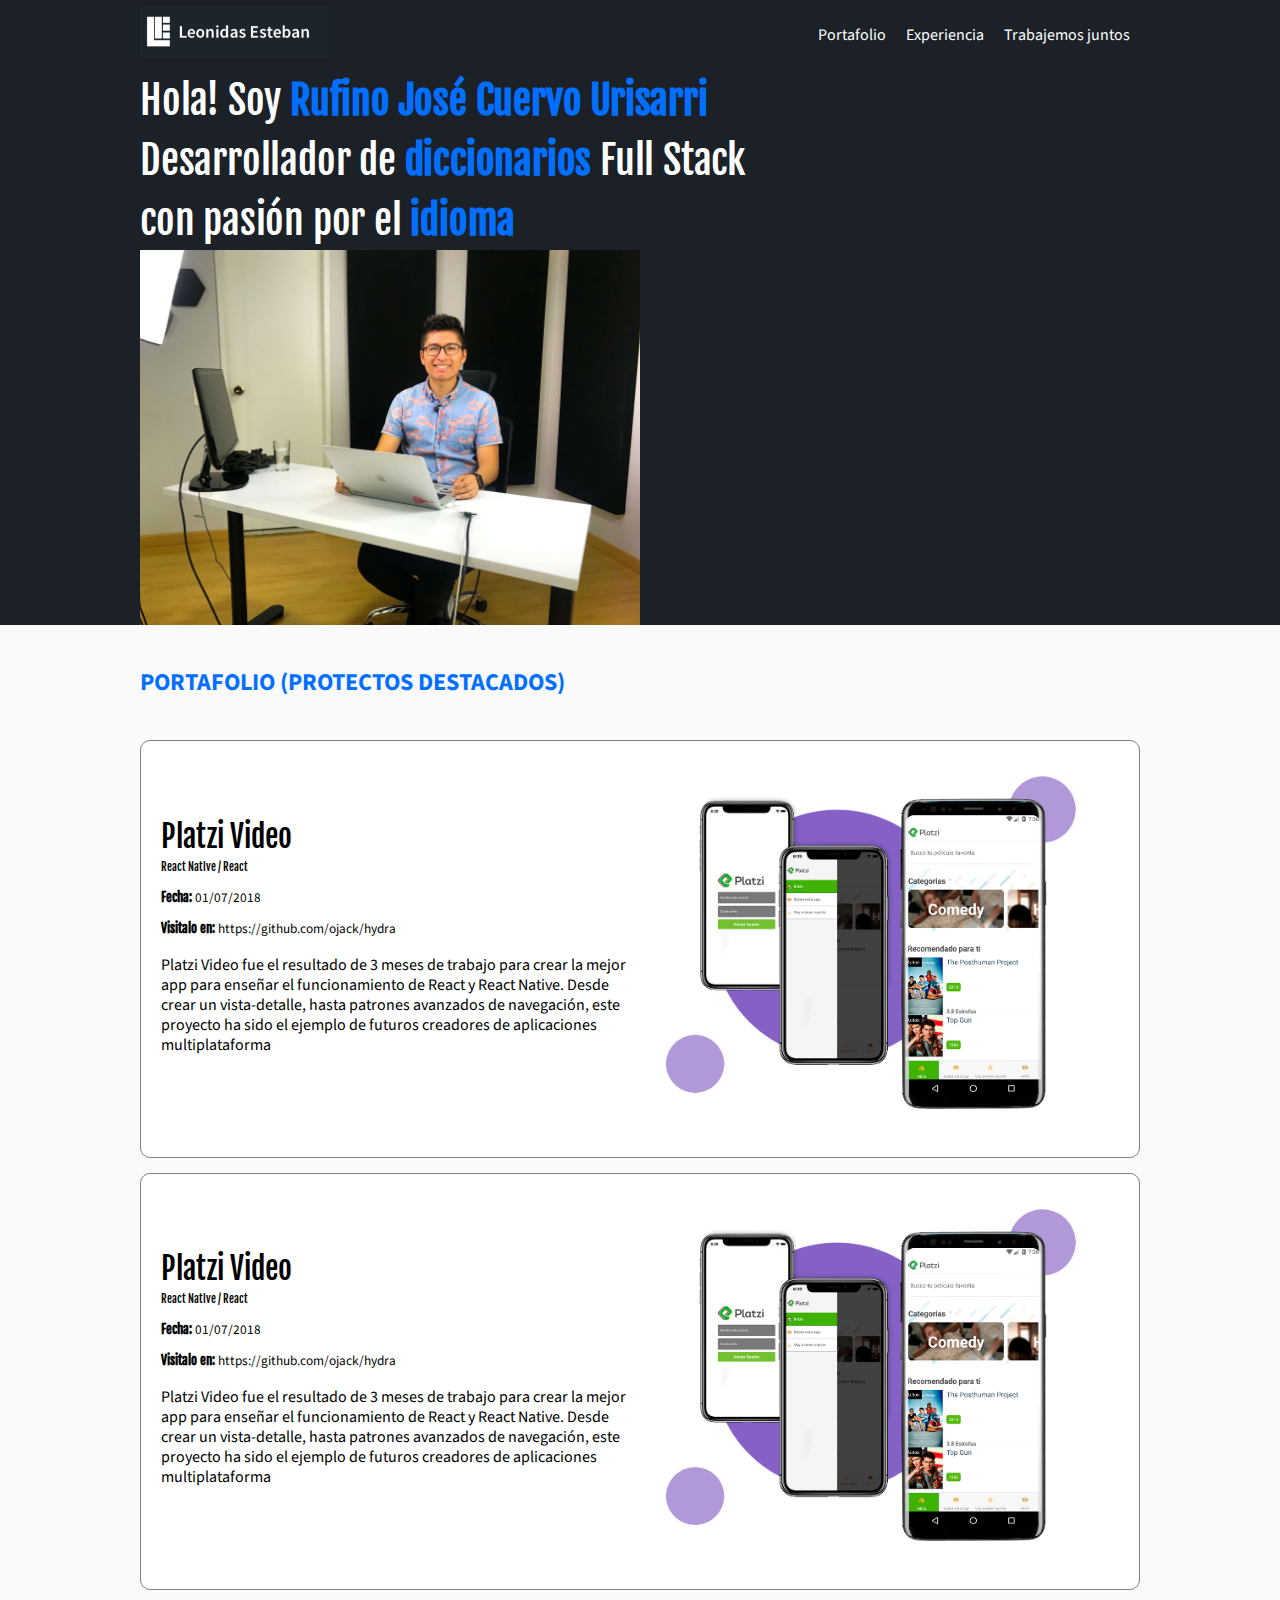
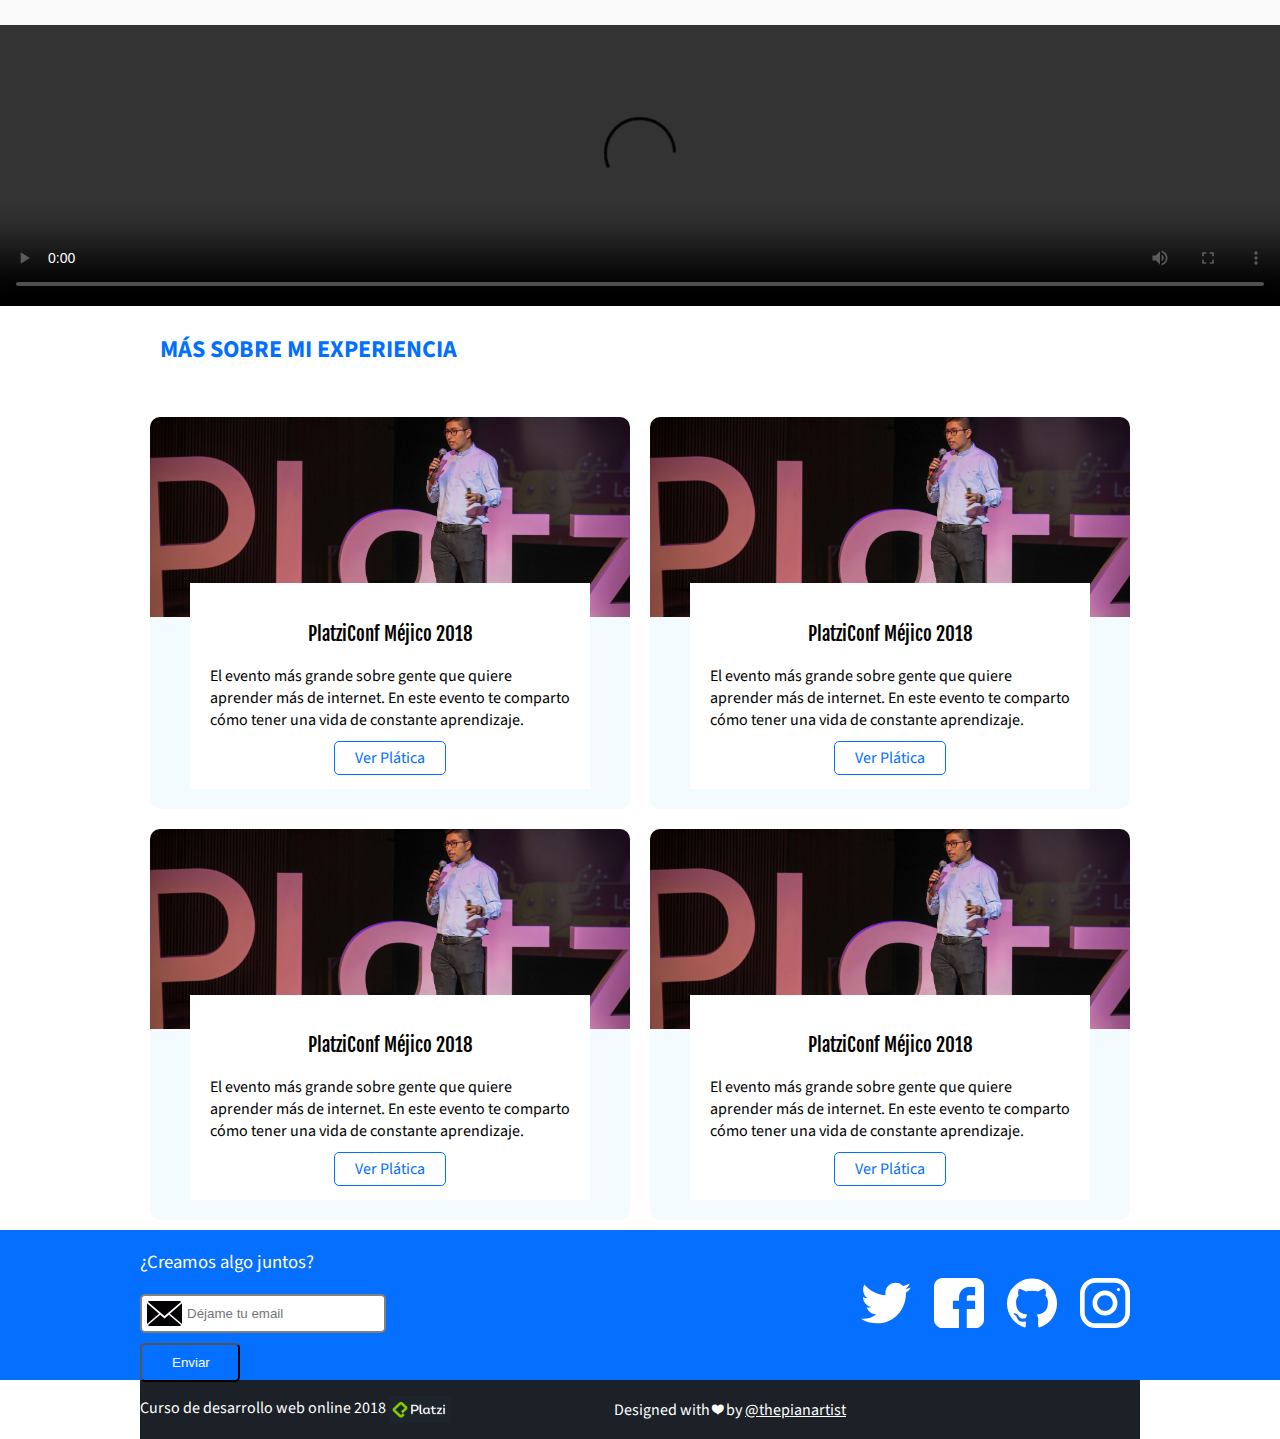
<file: index.html>
<!DOCTYPE html>
<html lang="es">

<head>
  <meta http-equiv="Content-Type" content="text/html;charset=UTF-8">
  <meta name="viewport" content="width=device-width, initial-scale=1">
  <title>Rufino José</title>

  <link rel="icon" type="img/png" href="img/favicon.png">
  <link href="https://fonts.googleapis.com/css?family=Fjalla+One|Source+Sans+Pro&display=swap" rel="stylesheet">
  <!-- <link rel="stylesheet" href="css/medias.css" media="screen and (max-width:768px)"> -->
  <link rel="stylesheet" href="css/estilos.css">

  <!-- <link rel="stylesheet" href="css/medias.css" media="screen and (max-width:768px)"> -->
  <!-- <style>
    @media screen and (max-width: 768px) {
      body {
        border: 10px solid green;
      }
    } esta es otra forma de insertar código media queries, por el orden de ejecución del código este quedaría.
  </style> -->
</head>

<body>
  <i class="icon-menu burger-button" id="burger-menu"></i>
  <header class="header">
    <div class="wrapper">
      <figure class="logo">
        <img src="img/logo.png" height="50" alt="Texto alernativo que se mostrara sino carga la imagen" />
      </figure>
      <nav class="menu">
        <ol>
          <li>
            <a class="link" href="#portafolio">Portafolio</a>
          </li>
          <li>
            <a class="link" href="#eventos">Experiencia</a>
          </li>
          <li>
            <a class="link" href="#contacto">Trabajemos juntos</a>
          </li>
        </ol>
      </nav>
    </div>
  </header>
  <section class="hero">
    <div class="wrapper">
      <h1>
        Hola! Soy <strong>Rufino José Cuervo Urisarri</strong> <br /> Desarrollador de <strong>diccionarios</strong>
        Full
        Stack <br />con
        pasión por el <strong>idioma</strong>
      </h1>
      <img class="hero-image" src="img/hero.jpg" alt="Imagen principal del sitio" width="500">
    </div>
  </section>
  <section id="portafolio" class="portfolio">
    <div class="wrapper">
      <h2>Portafolio (Protectos destacados)</h2>
      <article class="project">
        <div class="project-details">
          <h3 class="project-title">Platzi Video</h3>
          <h6 class="project-course">React Native / React</h6>
          <p class="project-date"><small><strong>Fecha:</strong> 01/07/2018</small></p>
          <p class="project-url"><small><strong>Visitalo en:</strong> https://github.com/ojack/hydra</small></p>
          <p class="project-description">Platzi Video fue el resultado de 3 meses de trabajo para crear la mejor app
            para enseñar el funcionamiento de React y React Native. Desde crear un vista-detalle, hasta patrones avanzados de
            navegación, este proyecto ha sido el ejemplo de futuros creadores de aplicaciones multiplataforma</p>
        </div>
        <figure class="project-imageContainer">
          <img class="project-image" src="img/platzi-video-react-native.png" alt="Protecto del curso de React"
            width="500" height="auto">
        </figure>
      </article>
    </div>
    <div class="wrapper">
      <article class="project">
        <div class="project-details">
          <h3 class="project-title">Platzi Video</h3>
          <h6 class="project-course">React Native / React</h6>
          <p class="project-date"><small><strong>Fecha:</strong> 01/07/2018</small></p>
          <p class="project-url"><small><strong>Visitalo en:</strong> https://github.com/ojack/hydra</small></p>
          <p class="project-description">Platzi Video fue el resultado de 3 meses de trabajo para crear la mejor app
            para enseñar el funcionamiento de React y React Native. Desde crear un vista-detalle, hasta patrones avanzados de
            navegación, este proyecto ha sido el ejemplo de futuros creadores de aplicaciones multiplataforma</p>
        </div>
        <figure class="project-imageContainer">
          <img class="project-image" src="img/platzi-video-react-native.png" alt="Protecto del curso de React"
            width="500">
        </figure>
      </article>
    </div>
  </section>
  <video class="html-video" src="https://www.youtube.com/watch?v=DedaEVIbTkY" width="1640" height="360" controls></video>
  <div class="wrapper">
    <h2 class="event-list-title">Más sobre mi experiencia</h2>
    <section id="eventos" class="event-list">
      <article class="event">
        <figure class="even-imageContainer">
          <img class="event-image" src="img/platzi-conf.jpg" alt="imagen de la conferencia" width="500" />
        </figure>
        <div class="event-detail">
          <h3 class="event-title">PlatziConf Méjico 2018</h3>
          <p class="event-description">El evento más grande sobre gente que quiere aprender más de internet. En este evento te comparto cómo tener una vida de constante aprendizaje.</p>
          <a class="event-url" href="https://www.youtube.com/watch?v=BIS7cWGgJg0" target="_blank">Ver Plática</a>
        </div>
      </article>
      <article class="event">
        <figure class="even-imageContainer">
          <img class="event-image" src="img/platzi-conf.jpg" alt="imagen de la conferencia" width="500" />
        </figure>
        <div class="event-detail">
          <h3 class="event-title">PlatziConf Méjico 2018</h3>
          <p class="event-description">El evento más grande sobre gente que quiere aprender más de internet. En este
            evento te comparto cómo tener una vida de constante aprendizaje.</p>
          <a class="event-url" href="https://www.youtube.com/watch?v=BIS7cWGgJg0" target="_blank">Ver Plática</a>
        </div>
      </article>
      <article class="event">
        <figure class="even-imageContainer">
          <img class="event-image" src="img/platzi-conf.jpg" alt="imagen de la conferencia" width="500" />
        </figure>
        <div class="event-detail">
          <h3 class="event-title">PlatziConf Méjico 2018</h3>
          <p class="event-description">El evento más grande sobre gente que quiere aprender más de internet. En este
            evento te comparto cómo tener una vida de constante aprendizaje.</p>
          <a class="event-url" href="https://www.youtube.com/watch?v=BIS7cWGgJg0" target="_blank">Ver Plática</a>
        </div>
      </article>
      <article class="event">
        <figure class="even-imageContainer">
          <img class="event-image" src="img/platzi-conf.jpg" alt="imagen de la conferencia" width="500" />
        </figure>
        <div class="event-detail">
          <h3 class="event-title">PlatziConf Méjico 2018</h3>
          <p class="event-description">El evento más grande sobre gente que quiere aprender más de internet. En este
            evento te comparto cómo tener una vida de constante aprendizaje.</p>
          <a class="event-url" href="https://www.youtube.com/watch?v=BIS7cWGgJg0" target="_blank">Ver Plática</a>
        </div>
      </article>
    </section>
  </div>
  <section id="contacto" class="contact">
    <div class="wrapper">
      <form action="#contacto" method="post" class="form-email">
        <h3>¿Creamos algo juntos?</h3>
        <input type="email" name="" id="email" placeholder="Déjame tu email">
        <button>Enviar</button>
      </form>
      <div class="social">
        <a href="https://twitter.com" class="social-link twitter"></a>
        <a href="https://facebook.com" class="social-link facebook"></a>
        <a href="https://github.com" class="social-link github"></a>
        <a href="https://instagram.com" class="social-link instagram"></a>
      </div>
    </div>
  </section>
  <div class="wrapper">
    <footer class="footer">
      <div>
        <p>Curso de desarrollo web online 2018 <img src="img/platzi.png" alt="logo de platzi"></p>
      </div>
      <div>
        <p>
          Designed with &#10084; by <a href="https://twitter/thespianrtist">@thepianartist</a>
        </p>
      </div>
    </footer>
  </div>
  <script type="text/javascript">
    console.log('Hola consola');
    //console.log(window.matchMedia('screen and (max-width: 767px)'))//Recibe una consulta a los medios
    const ipad = window.matchMedia('screen and (max-width: 767px)')
    const menu = document.querySelector('.menu')
    console.log(menu)
    const burgerButton = document.querySelector('#burger-menu')
    console.log(burgerButton)


    ipad.addListener(validation)

    function validation(event) {
      if (event.matches) {
        burgerButton.addEventListener('click', hideShow)
      } else {
        burgerButton.removeEventListener('click', hideShow)
      }
      //console.log(event.matches) // se vera el console log cuando el viewport se redusca al tamaño especificado en el media querie
    }

    function hideShow() {
      if (menu.classList.contains('is-active')) {
        menu.classList.remove('is-active')
      } else {
        menu.classList.add('is-active')
      }
    }
  </script>
</body>
</html>
</file>
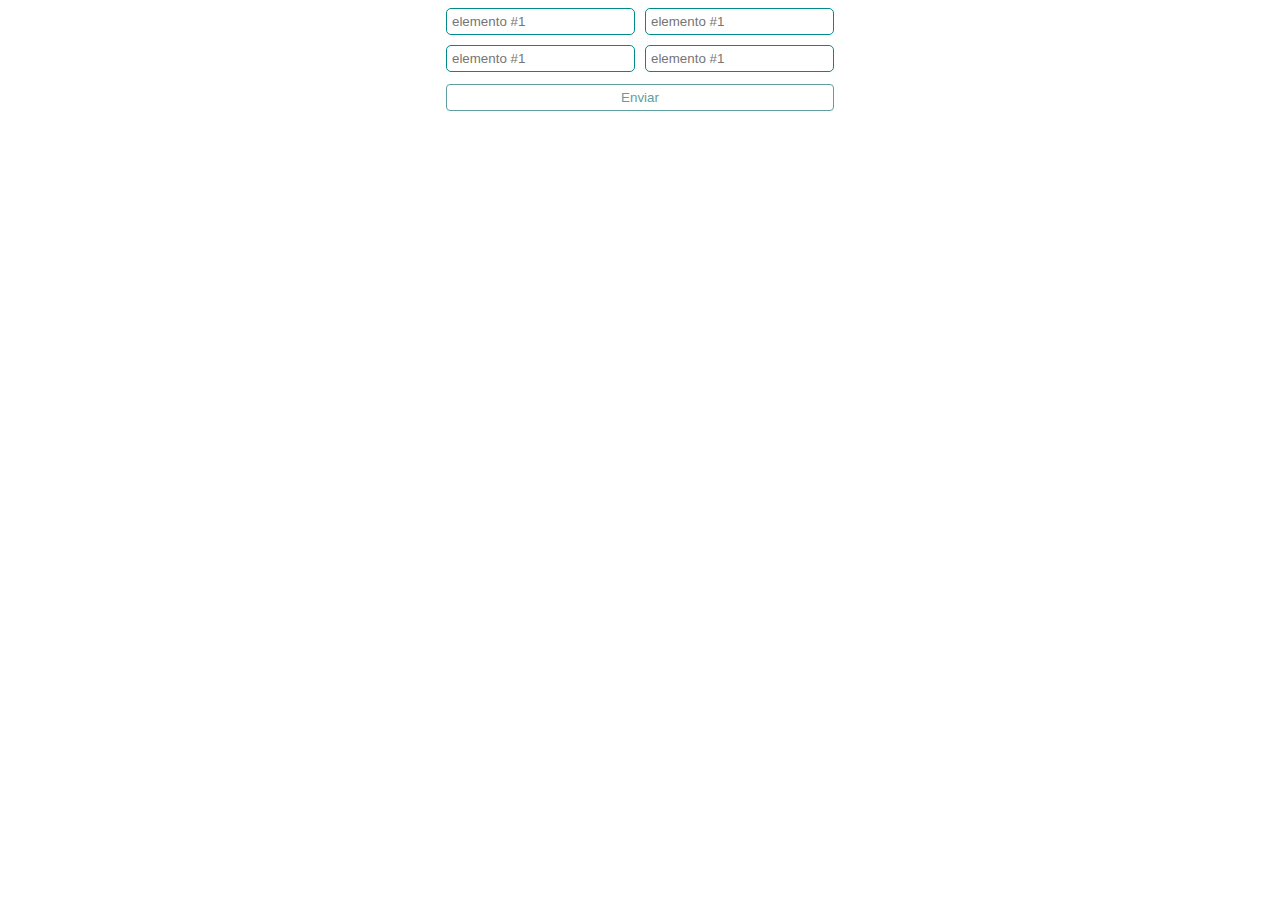
<file: portafolio/example-jose.html>
<!DOCTYPE html>
<html lang="en">
<head>
  <meta charset="UTF-8">
  <meta name="viewport" content="width=device-width, initial-scale=1.0">
  <meta http-equiv="X-UA-Compatible" content="ie=edge">
  <title>Es</title>
  <style>
    form input {
      border-radius: 5px;
      padding: 5px;
      border: 1px solid darkcyan;
    }
    button {
      background-color:transparent;
      color: cadetblue;
      border: 1px solid cadetblue;
      padding: 5px 6px;
      border-radius: 4px;
      cursor: pointer;
      
    }
    form {
      display: grid;
      width: 100%;
      grid-template-rows: 1fr 50px;
      justify-content: center;
      align-items: center;
    }

    .items {
      display: grid;
      grid-template-columns: 1fr 1fr;
      grid-gap: 10px;
      
    }
    .contenedor{
      /* border: 1px solid red; */
      width: 70%;
      margin: 0 auto;
    }
  </style>
</head>
<body>
  <div class="contenedor">

    <form action="">
      <div class="items">
        <input type="text" placeholder="elemento #1">
        <input type="text" placeholder="elemento #1">
        <input type="text" placeholder="elemento #1">
        <input type="text" placeholder="elemento #1">
      </div>
      <button>Enviar</button>
    </form> 
  </div>
</body>
</html>
</file>
<file: css/estilos.css>
/* header{
  background: rebeccapurple;
} */

/* selector de clase */

/* .link */

/* selector de id */

/* #portafolio */

/* Gris oscuro: #1d252c;
gris claro: #626262;
background gris: #1b2127; 
Celeste: #026fff; 
background: #056fff*/

@font-face {
  font-family: 'icomoon';
  src:  url('../fonts/icomoon.eot?yxehb8');
  src:  url('../fonts/icomoon.eot?yxehb8#iefix') format('embedded-opentype'),
    url('../fonts/icomoon.ttf?yxehb8') format('truetype'),
    url('../fonts/icomoon.woff?yxehb8') format('woff'),
    url('../fonts/icomoon.svg?yxehb8#icomoon') format('svg');
  font-weight: normal;
  font-style: normal;
  font-display: block;
}

[class^="icon-"], [class*=" icon-"] {
  /* use !important to prevent issues with browser extensions that change fonts */
  font-family: 'icomoon' !important;
  speak: none;
  font-style: normal;
  font-weight: normal;
  font-variant: normal;
  text-transform: none;
  line-height: 1;

  /* Better Font Rendering =========== */
  -webkit-font-smoothing: antialiased;
  -moz-osx-font-smoothing: grayscale;
}

.icon-menu:before {
  content: "\e9bd";
}

body {
  font-family: "Source Sans Pro", sans-serif;
  margin: 0;
  /*Fijar cabecera padding-top: 70px; Relleno superior igual a la altura de la cabecera*/
}

h1,
h2,
h3,
h4,
h5,
h6 {
  font-family: "Fjalla One", sans-serif;
  font-weight: normal;
  /* font-style: italic; */
}
h1 {
  font-size: 40px;
  line-height: 1.5em;
  letter-spacing: -0.2px;
  color: white;
  margin: 0px;
  /* margin: 100px 520px 70px 30px; */
  /* text-transform: uppercase;
  text-decoration: underline; */
}
h2 {
  color: #026fff;
  text-transform: uppercase;
  font-family: "Source Sans Pro", sans-serif;
  font-weight: bold;
  font-size: 24px;
  margin-bottom: 40px;
}
h1 strong {
  color: #026fff;
}

.hero {
  /* background: url("../img/hero.jpg"), #1b2127; */
  /*background-size: 500px 300px;
  height: 300px;
  background-repeat: no-repeat; 
    background-position-x: right;*/
  display: flex; /*Esto hace que el elemento se ubique dentro del alto que se le asigno*/
  background-color: #1b2127;
  align-items: center;
  justify-content: space-between;
  flex-wrap: wrap;
}
.hero-image {
  object-fit: cover; /*redimenciona la imagen para que no se vea tan fea*/
}

.portfolio {
  background: #fafafa;
  padding: 20px;
}

.project {
  /* border-top: 10px solid red;
  border-right: 10px solid green;
  border-left: 10px solid orange;
  border-bottom: 10px solid pink; */
  /* color: blue; este seria el color que hereda toda la clase */
  /* border-color: red; */
  /* border-width: 15px;
  border-style: solid; */
  /* border-top-left-radius: 50px; */
  /* margin: 10px; El portafolio ya le esta dando un espaciado interno*/
  border: 1px solid gray;
  border-radius: 10px;
  margin-bottom: 15px;
  padding: 20px;
  background: white;
  display: flex; /*Me permite tener un elemento al lado de otro*/
  align-items: center;
  justify-content: space-between;
  flex-wrap: wrap;
}
.project-course,
.project-date,
.project-url {
  margin: 10px 0;
}
.project-descripton {
  font-size: 20px;
}
/* .project-date {
} */
.project-title {
  font-size: 30px;
  margin-top: 0;
  margin-bottom: 10px;
}
.project-details {
  width: 50%;
  /* height: 100px; */
}
.project-imageContainer {
  width: 50%;
}
.project strong {
  font-family: "Fjalla One", sans-serif;
}
.project div {
  line-height: 20px;
}
.project-imageContainer img{
  max-width: 100%;
}


.header {
  background-color: #1b2127;
  color: white;
  display: flex;
  height: 70px;
  align-items: center; /* Centro el contenido verticalmente */
  justify-content: space-between; /*Centro el contenido horizontalmente*/
  flex-wrap: wrap;
  /* Fijar cabecera mas otra propiedad que esta en el body
  width: 100%; hacemos que la cabecera ocupe el ancho completo de la página
	left: 0;  Posicionamos la cabecera al lado izquierdo
	top: 0;  Posicionamos la cabecera pegada arriba 
	position: fixed; /* Hacemos que la cabecera tenga una posición fija */
}
.header a {
  color: white;
  text-decoration: dashed;
  display: flex;
}
.header ol {
  display: flex;
  height: inherit;
  /*Este no es el lugar adecuado para centrar los elementos veriticalmente "align-items: center;"*/
}
.header ol li {
  height: inherit;
}
/*Se pasaron las propiedades hasta el ultimo elemento hijo para que en la página se pueda selecionar con un clic en todo su alto ya que esta heredando de su padres esa medidad */
.header a {
  display: flex;
  height: inherit;
  align-items: center;
  padding: 0 10px; /*Cero arriba y abajo & 10 para la izq y derecha*/
}

.menu {
  height: inherit; /*esta proiedad hace que herede (inherit) de su etiqueta padre y lo podemos revisar en el modelo de caja que nos ofrece el inspector de elementos*/
}

ol,
ul {
  margin: 0;
  padding: 0;
  list-style: none;
}

figure {
  margin: 0;
}

.flexbox {
  display: flex;
  flex-wrap: wrap;
}

.box {
  width: 50px;
  height: 50px;
  margin: 5px;
  border: 1px solid red;
  flex-shrink: 0;
}

.footer {
  color: white;
  background-color: #1b2127;
  display: flex;
  align-items: center;
  flex-wrap: wrap;
}
.footer img {
  vertical-align: middle; /*Centro el texto dentro del eje Y*/
  justify-content: space-between;
  width: 13%;
}
.footer a {
  color: white;
}

.event {
  /* border: 1px solid red; */
  margin: 1%;
  width: 48%;
  flex-shrink: 0;
  border-radius: 10px;
  overflow: hidden; /*Cuando un elemento se desborde del elemmto .event se va a ocultar*/
  background: #f4fbff;
}
.event-list-title {
  margin-left: 20px;
}
.event-list {
  display: flex; /*Esto se aplica al elemento padre para que sus elemetos hijos adquieran la propiedad*/
  flex-wrap: wrap; /* Es como un ajuste de línea para que los elementos bajen en vez de segir y generar scrollbar */
}
.event img {
  width: 480px;
  height: 200px;
  object-fit: cover; /*Adapta el contenido según el alto y ancho de su contenedor*/
}
.event-detail {
  margin: 20px 40px; /*separa del contendor que lo contiene en este caso article*/
  margin-top: -40px; /*Ahora esta por encima de la imagen que es el otro elemento*/
  background-color: white;
  position: relative;
  padding: 20px; /*Para que el texto no se junte con las paredes del elemento que lo contiene*/
  text-align: center; /*Alineado de los textos*/
}
.event-description {
  text-align: left;
}
.event-url {
  color: #056fff;
  border: 1px solid;
  padding: 5px 20px;
  text-decoration: none;
  border-radius: 5px;
}

.contact {
  background-color: #056fff;
  color: white;
  height: 150px;
  display: 	flex;
  align-items: center;
  justify-content: space-between;
  flex-wrap: wrap;
}

.social {
  /* border: 1px solid red; */
}
.social-link {
  display: inline-block;
  height: 50px;
  width: 50px;
  margin: 0 10px;
  /* border: 1px solid white; */
  background-size: 50px 50px;
}
.social-link.twitter /*puedo poner varias clases segidas de esta forma*/ {
  background-image: url('../img/twitter.svg');
}
.social-link.facebook {
  background-image: url('../img/facebook.svg');
}
.social-link.github {
  background-image: url('../img/github.svg');
}
.social-link.instagram {
  background-image: url('../img/instagram.svg');
}

.form-email input {
  border-color: gray;
  border-style: solid;
  border-radius: 5px;
  padding: 10px 20px 10px 45px;
  background: url('../img/envelope.svg') 15px 15px no-repeat white; /*junto a esto coloque el background-size y luego de las medidas background-repeat*/
  background-position-y: center;
  background-position-x: 5px;
}
.form-email button {
  display: block;
  margin-top: 8px;
  background: transparent;
  color: white;
  padding: 10px 30px;
  width: 100px;
  border-radius: 5px;
  margin-top: 10px;
  /*margin: 10px auto 0; 10px arriba, auto derecha e izquierda, 0 abajo*/
}
.form-email h3 {
  font-family: "Source Sans Pro", sans-serif;
}

.wrapper {
  /* border: 1px solid red; usado para depurar los estilos */
  /* width: 100%; */
  max-width: 1000px;
  flex: 1;
  margin: 0 auto;
  display: inherit;
  align-items: inherit;
  justify-content: inherit;
  flex-wrap: inherit;
}

.burger-button {
  width: 40px;
  height: 40px;
  border-radius: 50%; /*esto seriá igual a colocar 20px ya que toma el 50% del valor de medida otrogado a este elemento*/
  background-color: rgba(0, 0, 0, .8);
  display: none; /* no se vera hasta que cumpla una condición como el tamaño de la pantalla */
  line-height: 40px;
  text-align: center;
  position: fixed;
  z-index: 4;
  left: 5px;
  top: 5px;
  color: white;
}

/* desktop first, para este comienza desde la Media Querr más grande */

@media screen and (max-width: 1024px) {
  .wrapper {
    padding: 0 1em;
  }

  .hero {
    height: auto;
    position: relative;
    overflow: hidden;
    padding: 2em;
  }
  .hero-image {
    position: absolute;
    z-index: 1;
    left: 0;
    right: 0;
    top: 0;
    bottom: 0;
    width: 100%;
  }
  h1 {
    font-size: 2em;
    z-index: 2;
  }
}

/* Un pixel más abajo del Ipad */
@media screen and (max-width: 767px) { 

  .burger-button {
    display: block;
  }

  .hero {
    height: auto;
    position: relative;
  }
  .hero-image {
    position: absolute;
    z-index: 1;
    left: 0;
    right: 0;
    top: 0;
    bottom: 0;
  }
  h1 {
    font-size: 2em;
    z-index: 2;
  }

  .header {
    display: block;
    height: auto;
  }
  .header ol {
    display: block;
  }
  .header ol li {
    height: 50px;
  }
  .header a {
    flex: 1;
    justify-content: center;
    height: 40px;
    font-size: 2em;
    text-decoration: underline;
    margin-bottom: .5em;
  }
  .header .logo {
    text-align: center;
  }

  .menu {
    position: fixed;
    background: rgba(5, 111, 255, .8);
    z-index: 3; /*Para que quede detras del menu de hamburgesa*/
    top: 0;
    left: -100vw; /*permite interpolacion a si misma para asignar una transición*/
    width: 100vw; /*tendremos el 100% del ancho del viewport*/
    /* height: 100vh; */
    bottom: 0;
    display: flex;
    align-items: center;
    justify-content: center;
    transition: .3s;
  }
  .menu.is-active {
    left: 0; /*hace falta meter esta clase en HTML*/
  }

  .project {
    display: block;
  }
  .project-imageContainer{
    width: auto;
    text-align: center;
  }
  .project-details{
    width: auto;
    /* font-size: 10px; */
  }
  .project-course, .project-date, .project-url {
    margin: .4em 0;
  }
  .project-title {
    font-size: 1.5em;
    margin-bottom: .3em;
  }
  .project-url {
    font-size: 1em;
  }
  .project-course {
    font-size: .7em;
  }
  .project-date {
    font-size: 1em;
  }
  .project-descripton {
    font-size: 8em;
  }

  .event {
    width:auto;
    flex-shrink: initial; /*O puede quitarlo de allá ariba donde esta el elemnto padre*/
  }
  .event img {
    width: 100%;
  }
}

.html-video {
  width: 100%;
  height: auto;
  /* max-width: 100%; */
}

@media screen and (max-width: 480px) {
  h1 {
    font-size: 1.5em;
  }
  .project-details{
    font-size: 12px;
  }

  .event-detail {
    margin: 2em .5px .5px;
    padding: 1em;
  }

  .contact {
    height: auto;
    padding: 1.5em 0;
    text-align: center;
    display: block;
  }
  .form-email button {
    margin: 1em auto;
  }
  .form-email h3 {
    margin-top: 0;
  }
  .footer {
    display: block;
    text-align: center;
    /* padding: 1px; con este logramos lo del la línea de abajo */
    border: 1px solid transparent;
  }
}

@media screen and (max-width: 320px) {
  h1 {
    font-size: 1.2em;
  }
  .hero {
    padding: 2em 1em;
  }
}
</file>
